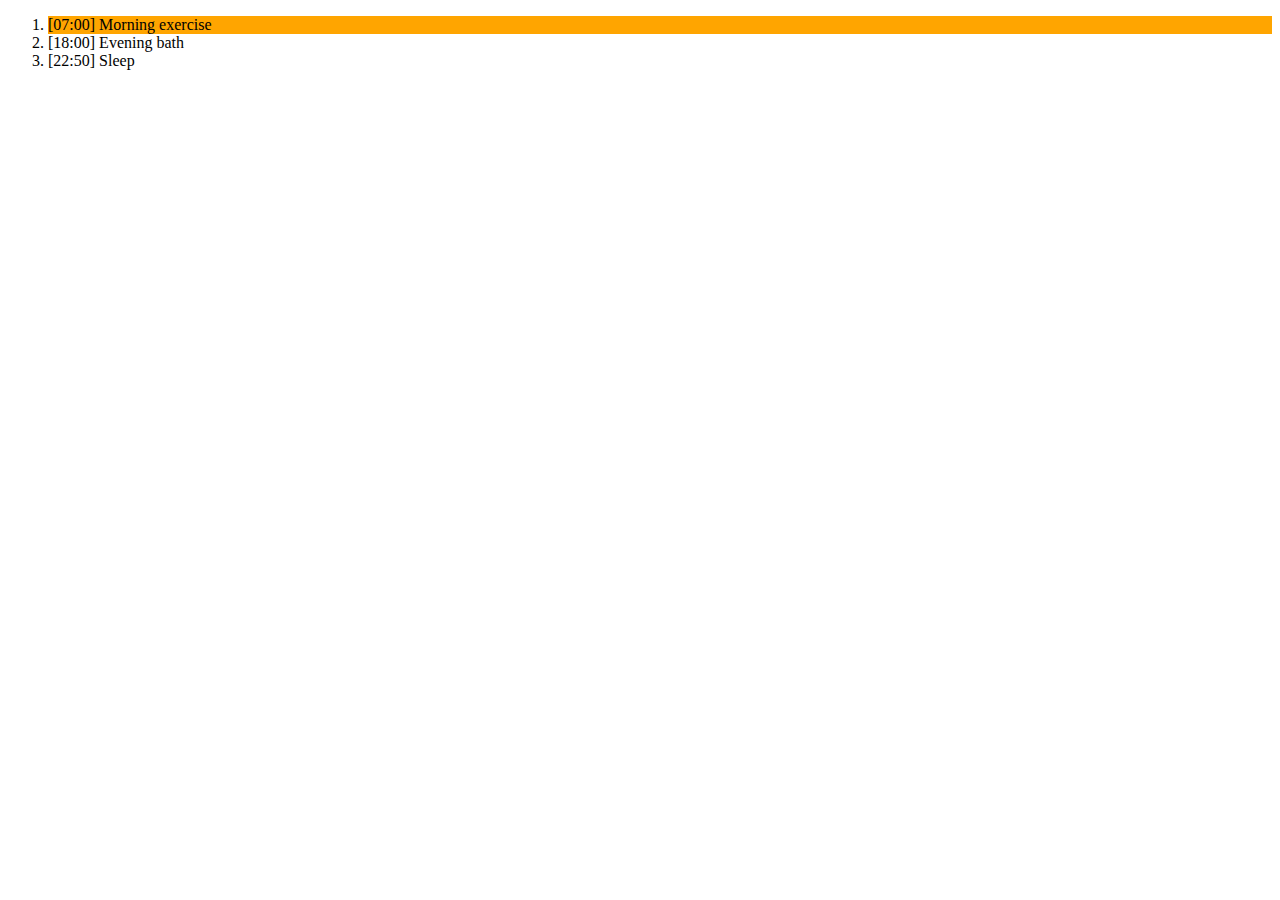
<file: manager/index.html>
<!DOCTYPE html>
<html lang="en">
<head>
    <meta charset="UTF-8">
    <meta http-equiv="X-UA-Compatible" content="IE=edge">
    <meta name="viewport" content="width=device-width, initial-scale=1.0">
    <title>Manager</title>
</head> 
<body>
    <ol id="tasks"></ol>
    <script src="script.js?v=0.0.3"></script>
</body>
</html>
</file>
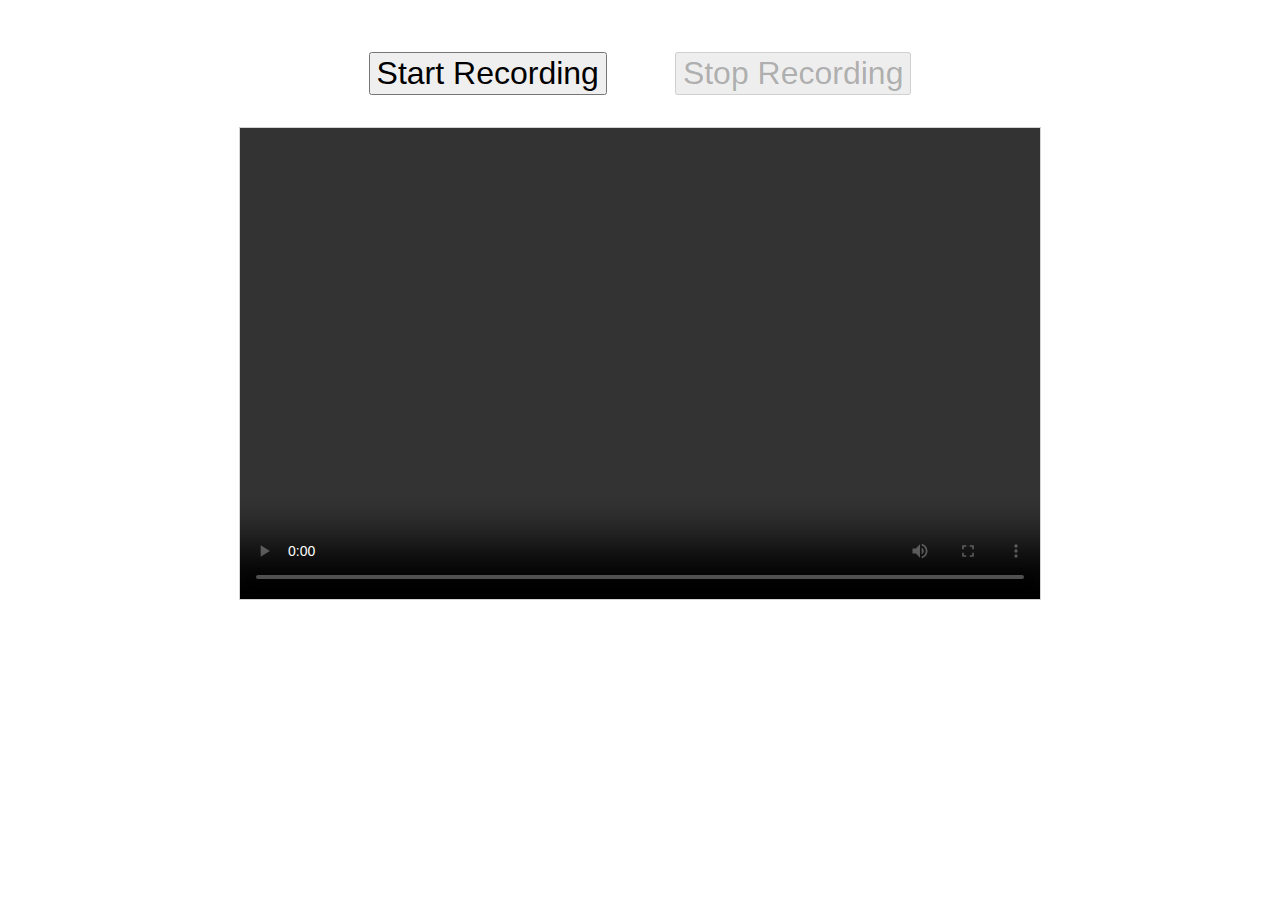
<file: other/index.html>
<!DOCTYPE html>
<html>

<head>
  <title>Screen Recording</title>
  <meta charset="UTF-8" />
  <meta http-equiv="X-UA-Compatible" content="IE=edge">
  <meta name="viewport" content="width=device-width, initial-scale=1.0">
  <style>
    html, body {
      text-align: center;
      height: 100%;
      width: 100%;
      box-sizing: border-box;
      margin: 0;
      padding: 10px;
    }

    button {
      display: inline-block;
      margin: 1em 1em;
      font-size: 2em;
      cursor: pointer;
    }

    video {
      border: 1px solid lightgray;
      width: 800px;
      aspect-ratio: 1.7;
      background-color: #eee;
      max-width: 100%;
      margin: 0 auto;
    }
  </style>
</head>

<body>
  <button id="start">
    Start Recording
  </button>
  <button id="stop" disabled>
    Stop Recording
  </button>
  <video controls></video>

  <script src="fix-webm-duration.js"></script>
  <script src="script.js"></script>
</body>

</html>
</file>
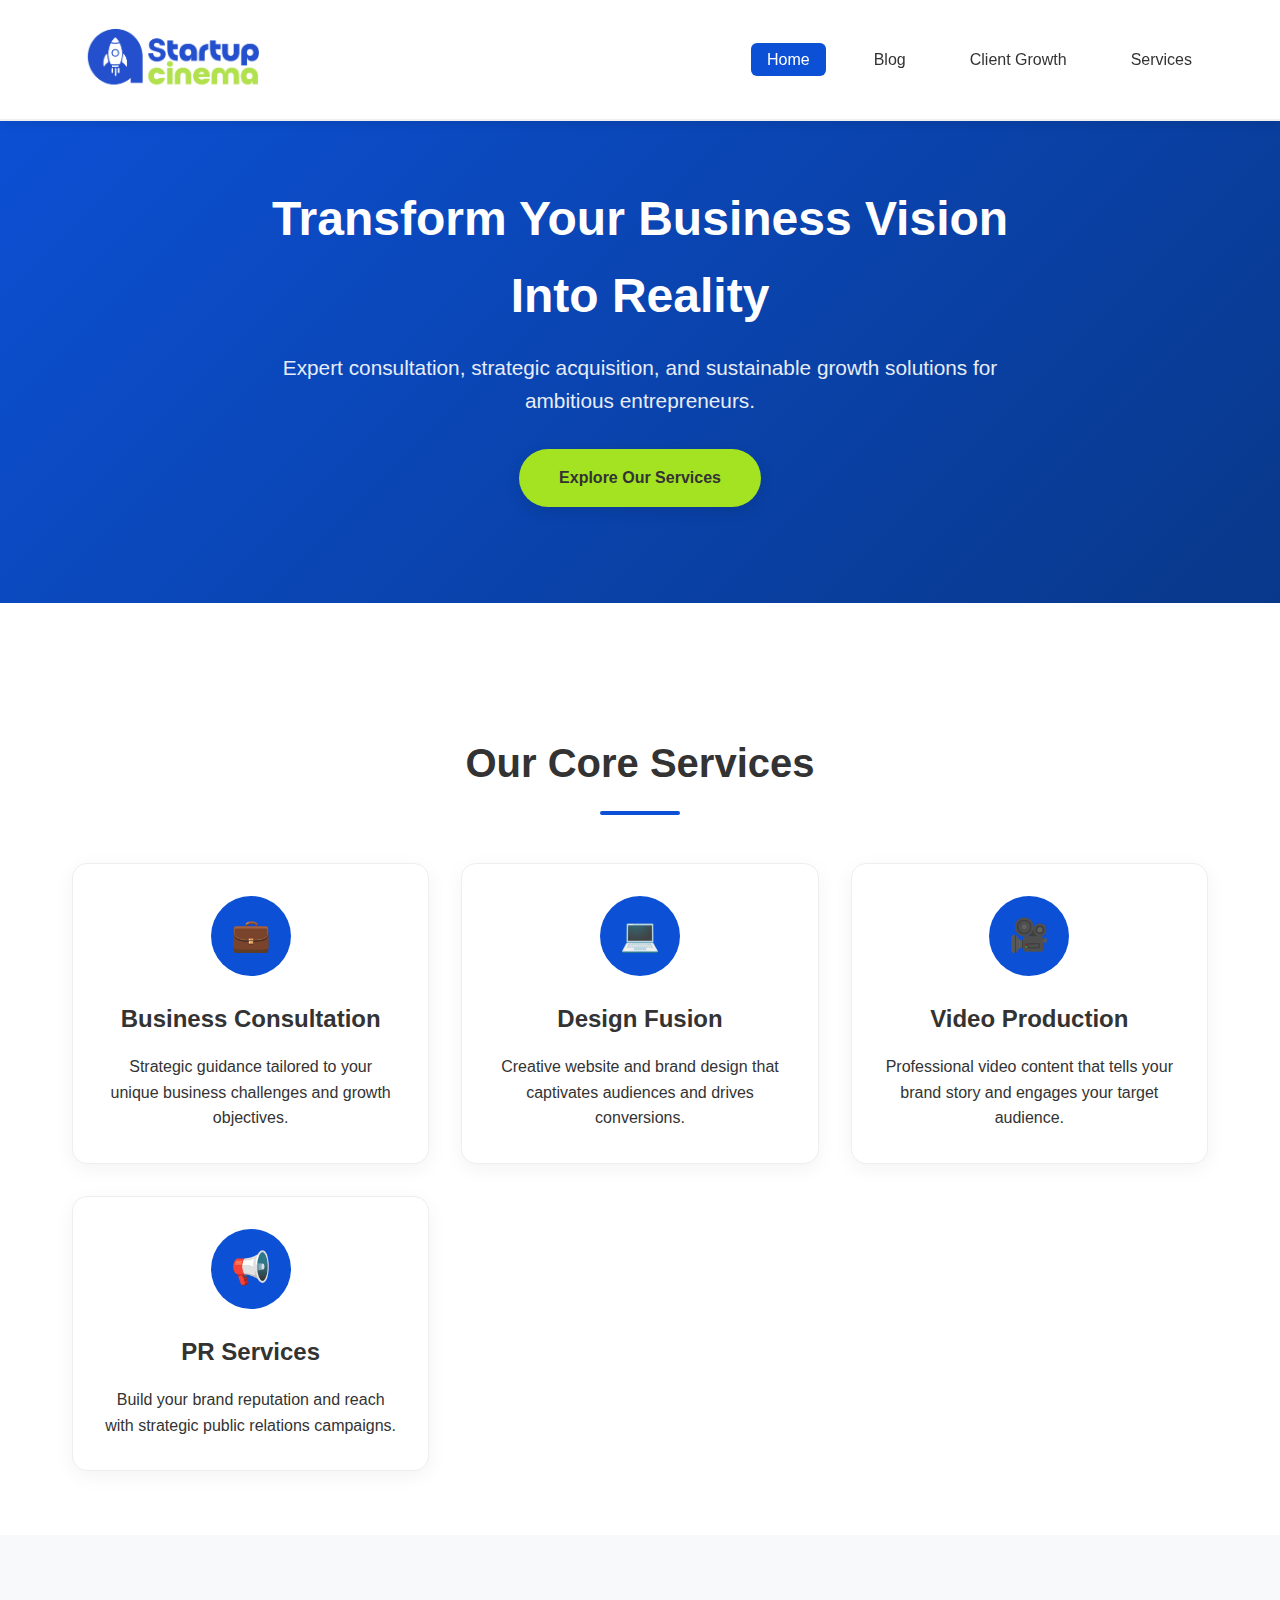
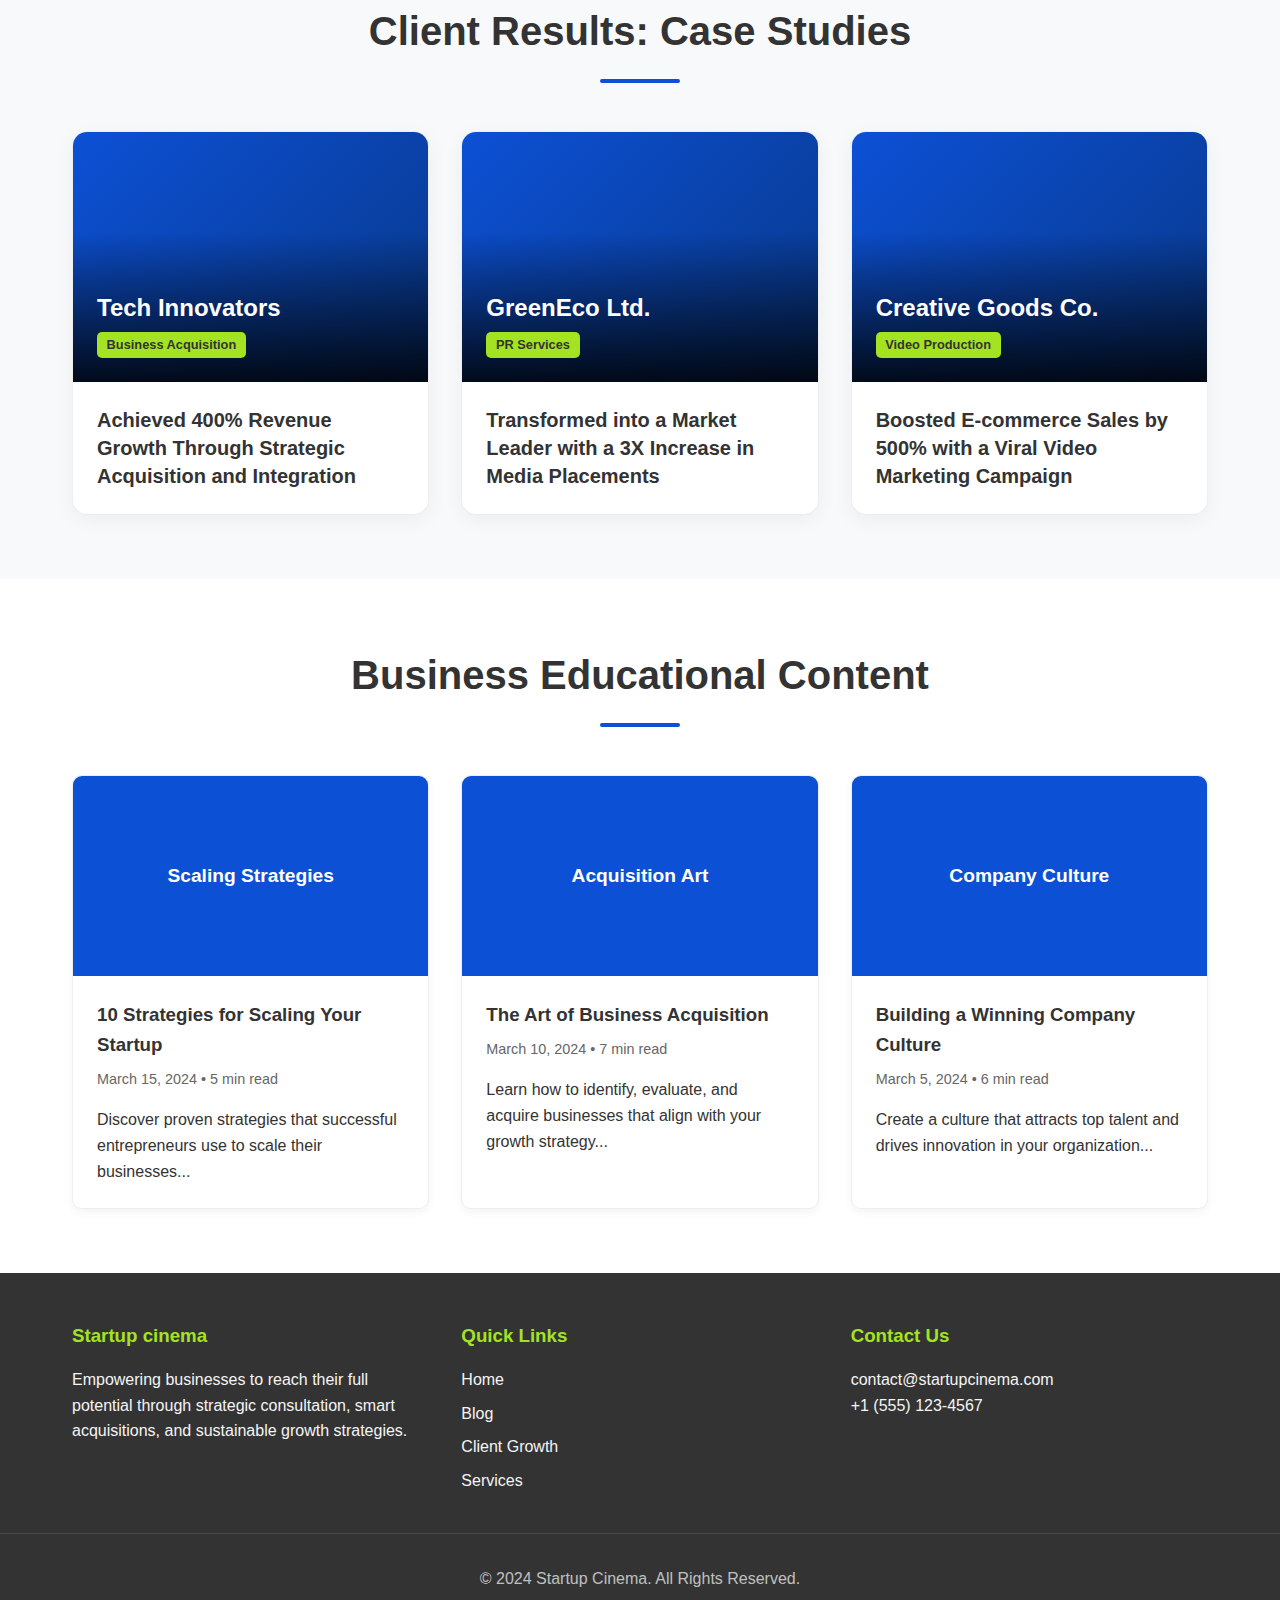
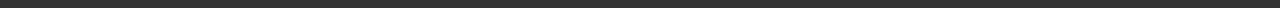
<file: sc/index.html>
<!DOCTYPE html>
<html lang="en">

<head>
    <meta charset="UTF-8">
    <meta name="viewport" content="width=device-width, initial-scale=1.0">
    <title>Startup Cinema - Business Growth & Consultation</title>
    <style>
        * {
            margin: 0;
            padding: 0;
            box-sizing: border-box;
        }

        /* NEW BRAND COLORS FROM CONCEPT 1 */
        :root {
            --primary-color: #0C50D5;
            /* Brand Blue */
            --accent-color: #A4E322;
            /* Brand Lime Green */
            --secondary-color: #08388a;
            /* Darker blue for gradients/hovers */
            --text-light: #f5f5f5;
            --text-dark: #333;
            --gradient: linear-gradient(135deg, var(--primary-color) 0%, var(--secondary-color) 100%);
        }

        body {
            font-family: -apple-system, BlinkMacSystemFont, 'Segoe UI', Roboto, Oxygen, Ubuntu, sans-serif;
            line-height: 1.6;
            color: var(--text-dark);
            background: #f8f9fa;
        }

        /* Navigation */
        nav {
            background: #ffffff;
            padding: 1rem 0;
            position: fixed;
            width: 100%;
            top: 0;
            z-index: 1000;
            box-shadow: 0 2px 10px rgba(0, 0, 0, 0.1);
            border-bottom: 2px solid #f0f0f0;
        }

        .nav-container {
            max-width: 1200px;
            margin: 0 auto;
            padding: 0 2rem;
            display: flex;
            justify-content: space-between;
            align-items: center;
        }

        .logo {
            color: var(--text-dark);
            font-size: 1.5rem;
            font-weight: bold;
            text-decoration: none;
            display: flex;
            align-items: center;
            gap: 0.75rem;
        }

        .logo-icon {
            width: 45px;
            height: 45px;
            background: var(--primary-color);
            border-radius: 50%;
            display: flex;
            align-items: center;
            justify-content: center;
            font-size: 1.5rem;
            color: white;
        }

        .logo-accent {
            color: var(--accent-color);
        }

        .nav-links {
            display: flex;
            list-style: none;
            gap: 2rem;
        }

        .nav-links a {
            cursor: pointer;
            color: var(--text-dark);
            font-weight: 500;
            text-decoration: none;
            padding: 0.5rem 1rem;
            /* Added padding for a button feel */
            border-radius: 6px;
            /* Added rounded corners */
            transition: background-color 0.3s, color 0.3s;
            /* Smooth transition */
        }

        .nav-links a:hover {
            background-color: #f0f4f8;
            /* A light, neutral hover state */
            color: var(--primary-color);
        }

        .nav-links a.active {
            background-color: var(--primary-color);
            /* Strong active state */
            color: white;
            /* White text on active */
        }

        /* Page Sections */
        .page {
            display: none;
            margin-top: 85px;
            /* Adjusted for fixed nav height */
            min-height: calc(100vh - 85px);
        }

        .page.active {
            display: block;
            animation: fadeIn 0.5s;
        }

        @keyframes fadeIn {
            from {
                opacity: 0;
                transform: translateY(20px);
            }

            to {
                opacity: 1;
                transform: translateY(0);
            }
        }

        /* Hero Section */
        .hero {
            background: var(--gradient);
            color: white;
            padding: 6rem 2rem;
            text-align: center;
        }

        .hero-content {
            max-width: 800px;
            margin: 0 auto;
        }

        .hero h1 {
            font-size: 3rem;
            margin-bottom: 1rem;
        }

        .hero p {
            font-size: 1.3rem;
            margin-bottom: 2rem;
            opacity: 0.9;
        }

        .cta-button {
            display: inline-block;
            background: var(--accent-color);
            color: var(--text-dark);
            padding: 1rem 2.5rem;
            border-radius: 50px;
            text-decoration: none;
            font-weight: bold;
            transition: transform 0.3s, box-shadow 0.3s;
            cursor: pointer;
            box-shadow: 0 5px 15px rgba(0, 0, 0, 0.1);
        }

        .cta-button:hover {
            transform: translateY(-3px);
            box-shadow: 0 10px 20px rgba(164, 227, 34, 0.3);
        }

        /* Container */
        .container {
            max-width: 1200px;
            margin: 0 auto;
            padding: 4rem 2rem;
        }

        /* Services Section */
        .services {
            background: white;
            padding-top: 4rem;
        }

        .section-title {
            text-align: center;
            font-size: 2.5rem;
            margin-bottom: 3rem;
            color: var(--text-dark);
            position: relative;
        }

        .section-title::after {
            content: '';
            display: block;
            width: 80px;
            height: 4px;
            background: var(--primary-color);
            margin: 1rem auto 0;
            border-radius: 2px;
        }

        .services-grid {
            display: grid;
            grid-template-columns: repeat(auto-fit, minmax(300px, 1fr));
            gap: 2rem;
        }

        .service-card {
            background: white;
            padding: 2rem;
            border: 1px solid #eee;
            border-radius: 15px;
            box-shadow: 0 5px 20px rgba(0, 0, 0, 0.05);
            transition: transform 0.3s, box-shadow 0.3s;
            text-align: center;
        }

        .service-card:hover {
            transform: translateY(-10px);
            box-shadow: 0 15px 40px rgba(0, 0, 0, 0.1);
        }

        .service-icon {
            width: 80px;
            height: 80px;
            background: var(--primary-color);
            border-radius: 50%;
            margin: 0 auto 1.5rem;
            display: flex;
            align-items: center;
            justify-content: center;
            font-size: 2rem;
            color: white;
        }

        .service-card h3 {
            color: var(--text-dark);
            margin-bottom: 1rem;
            font-size: 1.5rem;
        }

        /* Client Results - CASE STUDY STYLES */
        .results {
            background: #f8f9fa;
        }

        .casestudy-grid {
            display: grid;
            grid-template-columns: repeat(auto-fit, minmax(320px, 1fr));
            gap: 2rem;
        }

        .casestudy-card {
            background: white;
            border-radius: 15px;
            overflow: hidden;
            box-shadow: 0 5px 20px rgba(0, 0, 0, 0.05);
            transition: transform 0.3s, box-shadow 0.3s;
            cursor: pointer;
            border: 1px solid #eee;
        }

        .casestudy-card:hover {
            transform: translateY(-10px);
            box-shadow: 0 15px 40px rgba(0, 0, 0, 0.1);
        }

        .casestudy-thumbnail {
            height: 250px;
            position: relative;
            display: flex;
            flex-direction: column;
            justify-content: flex-end;
            padding: 1.5rem;
            color: white;
            background: var(--gradient);
            /* Placeholder background */
        }

        .thumbnail-overlay {
            position: absolute;
            top: 0;
            left: 0;
            width: 100%;
            height: 100%;
            background: linear-gradient(to top, rgba(0, 0, 0, 0.85) 0%, rgba(0, 0, 0, 0) 60%);
            z-index: 1;
        }

        .casestudy-thumbnail h3,
        .casestudy-thumbnail span {
            position: relative;
            z-index: 2;
            margin: 0;
        }

        .casestudy-thumbnail h3 {
            font-size: 1.5rem;
            margin-bottom: 0.25rem;
        }

        .casestudy-thumbnail span {
            background: var(--accent-color);
            color: var(--text-dark);
            padding: 0.2rem 0.6rem;
            border-radius: 5px;
            font-size: 0.8rem;
            font-weight: bold;
            display: inline-block;
            align-self: flex-start;
        }

        .casestudy-content {
            padding: 1.5rem;
        }

        .casestudy-content h4 {
            font-size: 1.25rem;
            color: var(--text-dark);
            line-height: 1.4;
        }

        /* Blog Preview */
        .blog-preview {
            background: white;
        }

        .blog-grid {
            display: grid;
            grid-template-columns: repeat(auto-fit, minmax(300px, 1fr));
            gap: 2rem;
        }

        .blog-card {
            background: white;
            border-radius: 10px;
            overflow: hidden;
            box-shadow: 0 3px 10px rgba(0, 0, 0, 0.05);
            transition: transform 0.3s;
            cursor: pointer;
            border: 1px solid #eee;
        }

        .blog-card:hover {
            transform: scale(1.05);
        }

        .blog-image {
            width: 100%;
            height: 200px;
            background: var(--primary-color);
            display: flex;
            align-items: center;
            justify-content: center;
            color: white;
            font-size: 1.2rem;
            font-weight: bold;
            text-align: center;
        }

        .blog-content {
            padding: 1.5rem;
        }

        .blog-content h3 {
            color: var(--text-dark);
            margin-bottom: 0.5rem;
        }

        .blog-meta {
            color: #666;
            font-size: 0.9rem;
            margin-bottom: 1rem;
        }

        /* Footer */
        footer {
            background: var(--text-dark);
            color: var(--text-light);
            padding: 3rem 0 1rem;
        }

        .footer-content {
            max-width: 1200px;
            margin: 0 auto;
            padding: 0 2rem;
            display: grid;
            grid-template-columns: repeat(auto-fit, minmax(250px, 1fr));
            gap: 2rem;
            margin-bottom: 2rem;
        }

        .footer-section h3 {
            margin-bottom: 1rem;
            color: var(--accent-color);
        }

        .footer-section ul {
            list-style: none;
        }

        .footer-section ul li {
            margin-bottom: 0.5rem;
        }

        .footer-section a {
            color: var(--text-light);
            text-decoration: none;
            transition: color 0.3s;
            cursor: pointer;
        }

        .footer-section a:hover {
            color: var(--accent-color);
        }

        .footer-bottom {
            text-align: center;
            padding-top: 2rem;
            border-top: 1px solid rgba(255, 255, 255, 0.1);
            color: rgba(255, 255, 255, 0.7);
        }

        /* Responsive */
        @media (max-width: 768px) {
            .nav-container {
                flex-direction: column;
                gap: 1rem;
                padding: 0;
            }

            .nav-links {
                gap: 0.5rem;
                flex-wrap: wrap;
                justify-content: center;
            }

            .hero h1 {
                font-size: 2.5rem;
            }

            .hero p {
                font-size: 1.1rem;
            }

            .page {
                margin-top: 130px;
            }
        }

        /* Additional Page Styles */
        .page-header {
            background: var(--gradient);
            color: white;
            padding: 4rem 2rem;
            text-align: center;
        }

        .page-header h1 {
            font-size: 2.5rem;
            margin-bottom: 1rem;
        }

        .content-section {
            background: white;
            padding: 3rem;
            margin-bottom: 2rem;
            border-radius: 10px;
            box-shadow: 0 3px 10px rgba(0, 0, 0, 0.05);
        }

        .stats-grid {
            display: grid;
            grid-template-columns: repeat(auto-fit, minmax(200px, 1fr));
            gap: 2rem;
            margin-bottom: 3rem;
        }

        .stat-card {
            text-align: center;
            padding: 2rem;
            background: var(--gradient);
            color: white;
            border-radius: 10px;
            box-shadow: 0 5px 15px rgba(0, 0, 0, 0.1);
        }

        .stat-card h3 {
            font-size: 2.5rem;
            margin-bottom: 0.5rem;
        }
    </style>
</head>

<body>
    <!-- Navigation -->
    <nav>
        <div class="nav-container">
            <a href="#" onclick="showPage('home')" class="logo">
                <img src="logo.png" width="200">
            </a>
            <ul class="nav-links">
                <li><a onclick="showPage('home')" class="nav-link active">Home</a></li>
                <li><a onclick="showPage('blog')" class="nav-link">Blog</a></li>
                <li><a onclick="showPage('growth')" class="nav-link">Client Growth</a></li>
                <li><a onclick="showPage('services')" class="nav-link">Services</a></li>
            </ul>
        </div>
    </nav>

    <!-- Home Page -->
    <div id="home" class="page active">
        <section class="hero">
            <div class="hero-content">
                <h1>Transform Your Business Vision Into Reality</h1>
                <p>Expert consultation, strategic acquisition, and sustainable growth solutions for ambitious
                    entrepreneurs.</p>
                <a onclick="showPage('services')" class="cta-button">Explore Our Services</a>
            </div>
        </section>

        <section class="services">
            <div class="container">
                <h2 class="section-title">Our Core Services</h2>
                <div class="services-grid">
                    <div class="service-card">
                        <div class="service-icon">💼</div>
                        <h3>Business Consultation</h3>
                        <p>Strategic guidance tailored to your unique business challenges and growth objectives.</p>
                    </div>
                    <div class="service-card">
                        <div class="service-icon">💻</div>
                        <h3>Design Fusion</h3>
                        <p>Creative website and brand design that captivates audiences and drives conversions.</p>
                    </div>
                    <div class="service-card">
                        <div class="service-icon">🎥</div>
                        <h3>Video Production</h3>
                        <p>Professional video content that tells your brand story and engages your target audience.</p>
                    </div>
                    <div class="service-card">
                        <div class="service-icon">📢</div>
                        <h3>PR Services</h3>
                        <p>Build your brand reputation and reach with strategic public relations campaigns.</p>
                    </div>
                </div>
            </div>
        </section>

        <section class="results">
            <div class="container">
                <h2 class="section-title">Client Results: Case Studies</h2>
                <div class="casestudy-grid">
                    <div class="casestudy-card" onclick="showPage('growth')">
                        <div class="casestudy-thumbnail">
                            <div class="thumbnail-overlay"></div>
                            <h3>Tech Innovators</h3>
                            <span>Business Acquisition</span>
                        </div>
                        <div class="casestudy-content">
                            <h4>Achieved 400% Revenue Growth Through Strategic Acquisition and Integration</h4>
                        </div>
                    </div>
                    <div class="casestudy-card" onclick="showPage('growth')">
                        <div class="casestudy-thumbnail">
                            <div class="thumbnail-overlay"></div>
                            <h3>GreenEco Ltd.</h3>
                            <span>PR Services</span>
                        </div>
                        <div class="casestudy-content">
                            <h4>Transformed into a Market Leader with a 3X Increase in Media Placements</h4>
                        </div>
                    </div>
                    <div class="casestudy-card" onclick="showPage('growth')">
                        <div class="casestudy-thumbnail">
                            <div class="thumbnail-overlay"></div>
                            <h3>Creative Goods Co.</h3>
                            <span>Video Production</span>
                        </div>
                        <div class="casestudy-content">
                            <h4>Boosted E-commerce Sales by 500% with a Viral Video Marketing Campaign</h4>
                        </div>
                    </div>
                </div>
            </div>
        </section>

        <section class="blog-preview">
            <div class="container">
                <h2 class="section-title">Business Educational Content</h2>
                <div class="blog-grid">
                    <div class="blog-card" onclick="showPage('blog')">
                        <div class="blog-image">Scaling Strategies</div>
                        <div class="blog-content">
                            <h3>10 Strategies for Scaling Your Startup</h3>
                            <div class="blog-meta">March 15, 2024 • 5 min read</div>
                            <p>Discover proven strategies that successful entrepreneurs use to scale their businesses...
                            </p>
                        </div>
                    </div>
                    <div class="blog-card" onclick="showPage('blog')">
                        <div class="blog-image">Acquisition Art</div>
                        <div class="blog-content">
                            <h3>The Art of Business Acquisition</h3>
                            <div class="blog-meta">March 10, 2024 • 7 min read</div>
                            <p>Learn how to identify, evaluate, and acquire businesses that align with your growth
                                strategy...</p>
                        </div>
                    </div>
                    <div class="blog-card" onclick="showPage('blog')">
                        <div class="blog-image">Company Culture</div>
                        <div class="blog-content">
                            <h3>Building a Winning Company Culture</h3>
                            <div class="blog-meta">March 5, 2024 • 6 min read</div>
                            <p>Create a culture that attracts top talent and drives innovation in your organization...
                            </p>
                        </div>
                    </div>
                </div>
            </div>
        </section>
    </div>

    <!-- Blog Page -->
    <div id="blog" class="page">
        <div class="page-header">
            <h1>Business Educational Content</h1>
            <p>Insights, strategies, and stories to fuel your business growth.</p>
        </div>
        <div class="container">
            <div class="blog-grid">
                <!-- Blog cards content remains the same -->
                <div class="blog-card">
                    <div class="blog-image">Scaling Strategies</div>
                    <div class="blog-content">
                        <h3>10 Strategies for Scaling Your Startup</h3>
                        <div class="blog-meta">March 15, 2024 • 5 min read</div>
                        <p>Discover proven strategies that successful entrepreneurs use to scale their businesses from
                            startup to enterprise level...</p>
                    </div>
                </div>
                <div class="blog-card">
                    <div class="blog-image">Acquisition Art</div>
                    <div class="blog-content">
                        <h3>The Art of Business Acquisition</h3>
                        <div class="blog-meta">March 10, 2024 • 7 min read</div>
                        <p>Learn how to identify, evaluate, and acquire businesses that align with your strategic growth
                            objectives...</p>
                    </div>
                </div>
                <div class="blog-card">
                    <div class="blog-image">Company Culture</div>
                    <div class="blog-content">
                        <h3>Building a Winning Company Culture</h3>
                        <div class="blog-meta">March 5, 2024 • 6 min read</div>
                        <p>Create a culture that attracts top talent, drives innovation, and sustains long-term
                            growth...</p>
                    </div>
                </div>
                <div class="blog-card">
                    <div class="blog-image">Digital Marketing</div>
                    <div class="blog-content">
                        <h3>Digital Marketing Trends 2024</h3>
                        <div class="blog-meta">February 28, 2024 • 8 min read</div>
                        <p>Stay ahead of the curve with the latest digital marketing strategies and technologies...</p>
                    </div>
                </div>
            </div>
        </div>
    </div>

    <!-- Client Growth Page -->
    <div id="growth" class="page">
        <div class="page-header">
            <h1>Client Business Growth</h1>
            <p>Real results from real businesses we've helped transform.</p>
        </div>
        <div class="container">
            <!-- Client growth content remains the same -->
            <div class="stats-grid">
                <div class="stat-card">
                    <h3>250%</h3>
                    <p>Average Revenue Increase</p>
                </div>
                <div class="stat-card">
                    <h3>18</h3>
                    <p>Successful Acquisitions</p>
                </div>
                <div class="stat-card">
                    <h3>$100M+</h3>
                    <p>Total Value Created</p>
                </div>
                <div class="stat-card">
                    <h3>45</h3>
                    <p>New Markets Entered</p>
                </div>
            </div>
            <div class="content-section">
                <h2 class="section-title" style="margin-bottom: 3rem;">Success Stories</h2>
                <div style="margin-top: 2rem;">
                    <h3 style="color: var(--primary-color); margin-bottom: 1rem;">Tech Innovators</h3>
                    <p style="margin-bottom: 1.5rem;">From a 5-person startup to a 150-employee enterprise in just 3
                        years. Through strategic consultation and two key acquisitions, Tech Innovators expanded from
                        local to international markets, achieving a 400% revenue growth.</p>

                    <h3 style="color: var(--primary-color); margin-bottom: 1rem;">GreenEco Ltd.</h3>
                    <p style="margin-bottom: 1.5rem;">Transformed their traditional manufacturing business into a
                        sustainable industry leader. Our PR services and business strategy helped them secure $10M in
                        funding, triple their market share, and gain features in 3 major industry publications.</p>

                    <h3 style="color: var(--primary-color); margin-bottom: 1rem;">Creative Goods Co.</h3>
                    <p>Leveraged our video production and marketing expertise to build a brand that resonates. Result:
                        500% increase in online sales and successful expansion into 5 new markets within 18 months,
                        driven by a viral social media campaign that reached 10 million viewers.</p>
                </div>
            </div>

            <div class="content-section">
                <h2 class="section-title" style="margin-bottom: 3rem;">Our Growth Framework</h2>
                <div
                    style="display: grid; grid-template-columns: repeat(auto-fit, minmax(250px, 1fr)); gap: 2rem; text-align: center;">
                    <div>
                        <h3 style="color: var(--accent-color); margin-bottom: 0.5rem;">1. Assessment</h3>
                        <p>Comprehensive analysis of your current business position, market landscape, and growth
                            potential.</p>
                    </div>
                    <div>
                        <h3 style="color: var(--accent-color); margin-bottom: 0.5rem;">2. Strategy</h3>
                        <p>Custom-tailored growth strategy aligned with your vision, resources, and market
                            opportunities.</p>
                    </div>
                    <div>
                        <h3 style="color: var(--accent-color); margin-bottom: 0.5rem;">3. Implementation</h3>
                        <p>Hands-on execution support with continuous optimization and adjustment for maximum impact.
                        </p>
                    </div>
                    <div>
                        <h3 style="color: var(--accent-color); margin-bottom: 0.5rem;">4. Scale</h3>
                        <p>Sustainable scaling strategies to maintain growth momentum and build a lasting enterprise.
                        </p>
                    </div>
                </div>
            </div>
        </div>
    </div>

    <!-- Services Page -->
    <div id="services" class="page">
        <div class="page-header">
            <h1>Business Services</h1>
            <p>Comprehensive solutions for every stage of your business journey.</p>
        </div>
        <div class="container">
            <!-- Services content remains the same, but styling will be updated -->
            <div class="content-section">
                <h2>Business Consultation</h2>
                <p style="margin-bottom: 2rem;">Our expert consultants bring decades of experience across industries to
                    help you navigate challenges and capitalize on opportunities.</p>
                <ul style="list-style: none; padding: 0;">
                    <li style="margin-bottom: 1rem; padding-left: 2rem; position: relative;">
                        <span style="position: absolute; left: 0; color: var(--primary-color);">✔</span> Strategic
                        Planning & Execution
                    </li>
                    <li style="margin-bottom: 1rem; padding-left: 2rem; position: relative;">
                        <span style="position: absolute; left: 0; color: var(--primary-color);">✔</span> Market Analysis
                        & Entry Strategy
                    </li>
                </ul>
            </div>
            <div class="content-section">
                <h2>Business Acquisition</h2>
                <p style="margin-bottom: 2rem;">Navigate the complex world of mergers and acquisitions with confidence.
                    We guide you from initial search to final integration.</p>
            </div>
            <div style="text-align: center; margin-top: 3rem;">
                <a onclick="alert('Contact form would open here.')" class="cta-button">Schedule a Free Consultation</a>
            </div>
        </div>
    </div>

    <!-- Footer -->
    <footer>
        <div class="footer-content">
            <div class="footer-section">
                <h3>Startup <span class="logo-accent">cinema</span></h3>
                <p>Empowering businesses to reach their full potential through strategic consultation, smart
                    acquisitions, and sustainable growth strategies.</p>
            </div>
            <div class="footer-section">
                <h3>Quick Links</h3>
                <ul>
                    <li><a onclick="showPage('home')">Home</a></li>
                    <li><a onclick="showPage('blog')">Blog</a></li>
                    <li><a onclick="showPage('growth')">Client Growth</a></li>
                    <li><a onclick="showPage('services')">Services</a></li>
                </ul>
            </div>
            <div class="footer-section">
                <h3>Contact Us</h3>
                <p>contact@startupcinema.com</p>
                <p>+1 (555) 123-4567</p>
            </div>
        </div>
        <div class="footer-bottom">
            &copy; 2024 Startup Cinema. All Rights Reserved.
        </div>
    </footer>

    <script>
        function showPage(pageId) {
            // Hide all pages
            const pages = document.querySelectorAll('.page');
            pages.forEach(page => {
                page.classList.remove('active');
            });

            // Show the selected page
            const activePage = document.getElementById(pageId);
            if (activePage) {
                activePage.classList.add('active');
            }

            // Update active nav link
            const navLinks = document.querySelectorAll('.nav-link');
            navLinks.forEach(link => {
                link.classList.remove('active');
                if (link.getAttribute('onclick') === `showPage('${pageId}')`) {
                    link.classList.add('active');
                }
            });

            // Scroll to top of page on navigation
            window.scrollTo(0, 0);
        }
    </script>
</body>

</html>
</file>
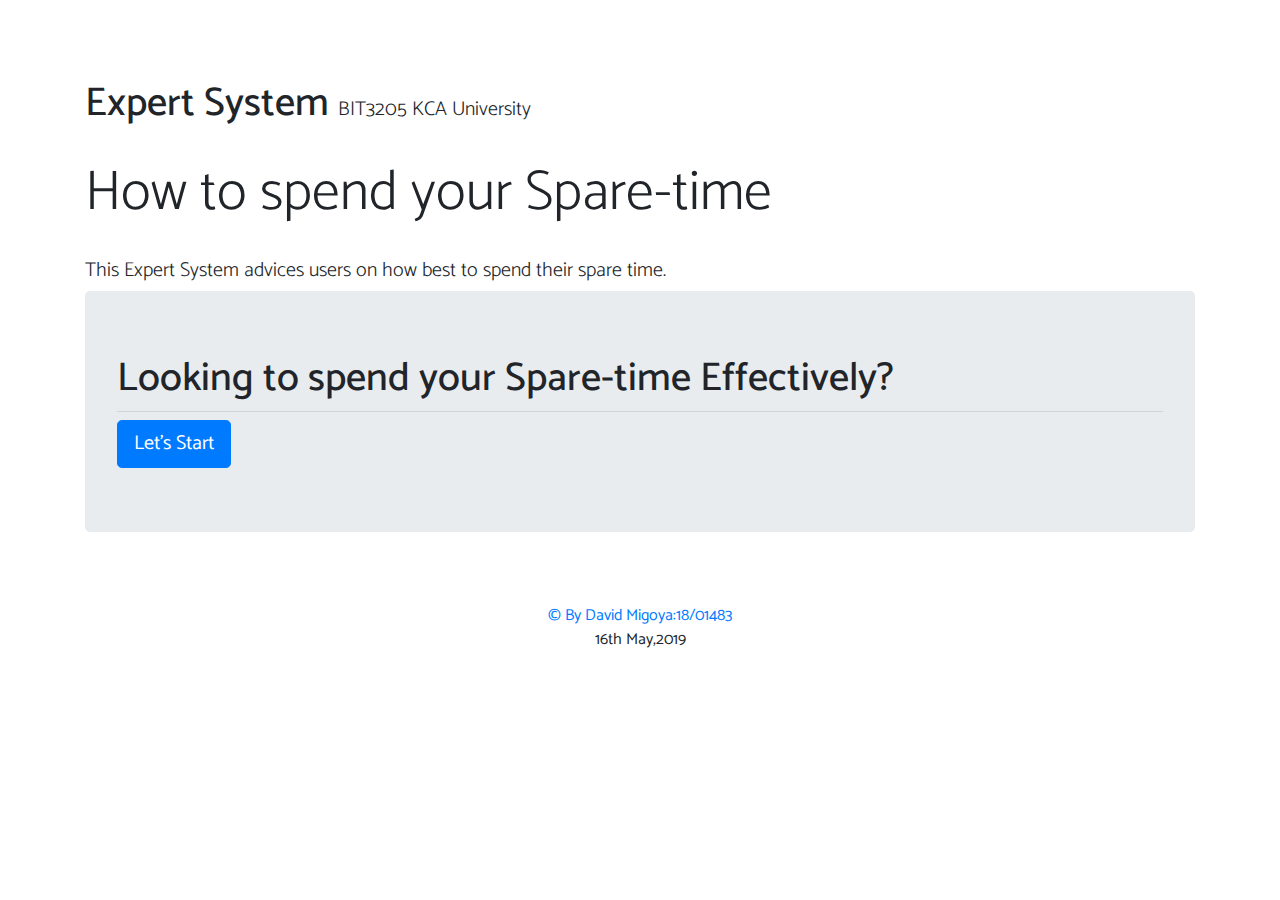
<file: tools/Expert-System-master/index.html>
<!doctype html>
<html lang="en">

<head>
    <title>How to Spend Your Spare-time: Expert System</title>
    <!-- Required meta tags -->
    <meta charset="utf-8">
    <meta name="viewport" content="width=device-width, initial-scale=1, shrink-to-fit=no">

    <!-- Bootstrap CSS -->
    <link rel="stylesheet" href="https://stackpath.bootstrapcdn.com/bootstrap/4.3.1/css/bootstrap.min.css" integrity="sha384-ggOyR0iXCbMQv3Xipma34MD+dH/1fQ784/j6cY/iJTQUOhcWr7x9JvoRxT2MZw1T" crossorigin="anonymous">
    <link href="https://fonts.googleapis.com/css?family=Catamaran:200,300,400,500,600,700,800&display=swap&subset=latin-ext,tamil" rel="stylesheet">
    <script src="./js/Es.js"></script>
</head>

<body >
  
    <div class="container expert">
        <h1> Expert System <small class="lead">BIT3205 KCA University </small> </h1><br>
        <h1 class="display-4">How to spend your Spare-time</h1> <wbr>
        <h1 class="lead">This Expert System advices users on how best to spend their spare time.</h1>

        <div class="jumbotron">
            <h1 class="display-5">Looking to spend your Spare-time Effectively?</h1>
            <hr class="my-2">

            <!-- Question area begins -->
            <div id="questionArea">
                <h3 id="questionToAsk"></h3>

            </div>
            <!-- Button area begins -->
            <div id="buttonArea">

                <input name="button1" onclick="spareQuestion0()" id="startbtn" class="btn btn-primary btn-lg"
                    type="button" value="Let's Start">

            </div>


        </div>




        <!--footer begins here- -->

        <footer class="page-footer font-small blue pt-4">
            <!-- Copyright -->
            <div class="footer-copyright text-center py-3">
                <a href=" mailto: dmigoya@gmail.com"> &copy; By David Migoya:18/01483 </a> <br>16th May,2019
            </div>
            <!-- Copyright -->

        </footer>

            <!-- Optional JavaScript -->
            <!-- jQuery first, then Popper.js, then Bootstrap JS -->
            <script src="https://code.jquery.com/jquery-3.3.1.slim.min.js" integrity="sha384-q8i/X+965DzO0rT7abK41JStQIAqVgRVzpbzo5smXKp4YfRvH+8abtTE1Pi6jizo" crossorigin="anonymous"></script>
            <script src="https://cdnjs.cloudflare.com/ajax/libs/popper.js/1.14.7/umd/popper.min.js" integrity="sha384-UO2eT0CpHqdSJQ6hJty5KVphtPhzWj9WO1clHTMGa3JDZwrnQq4sF86dIHNDz0W1" crossorigin="anonymous"></script>
            <script src="https://stackpath.bootstrapcdn.com/bootstrap/4.3.1/js/bootstrap.min.js" integrity="sha384-JjSmVgyd0p3pXB1rRibZUAYoIIy6OrQ6VrjIEaFf/nJGzIxFDsf4x0xIM+B07jRM" crossorigin="anonymous"></script>
 </div>
 </body>
    <style >
        .expert {
            font-family:'Catamaran', sans-serif;
            margin-top:5rem;
        }
    </style>

</html>
</file>
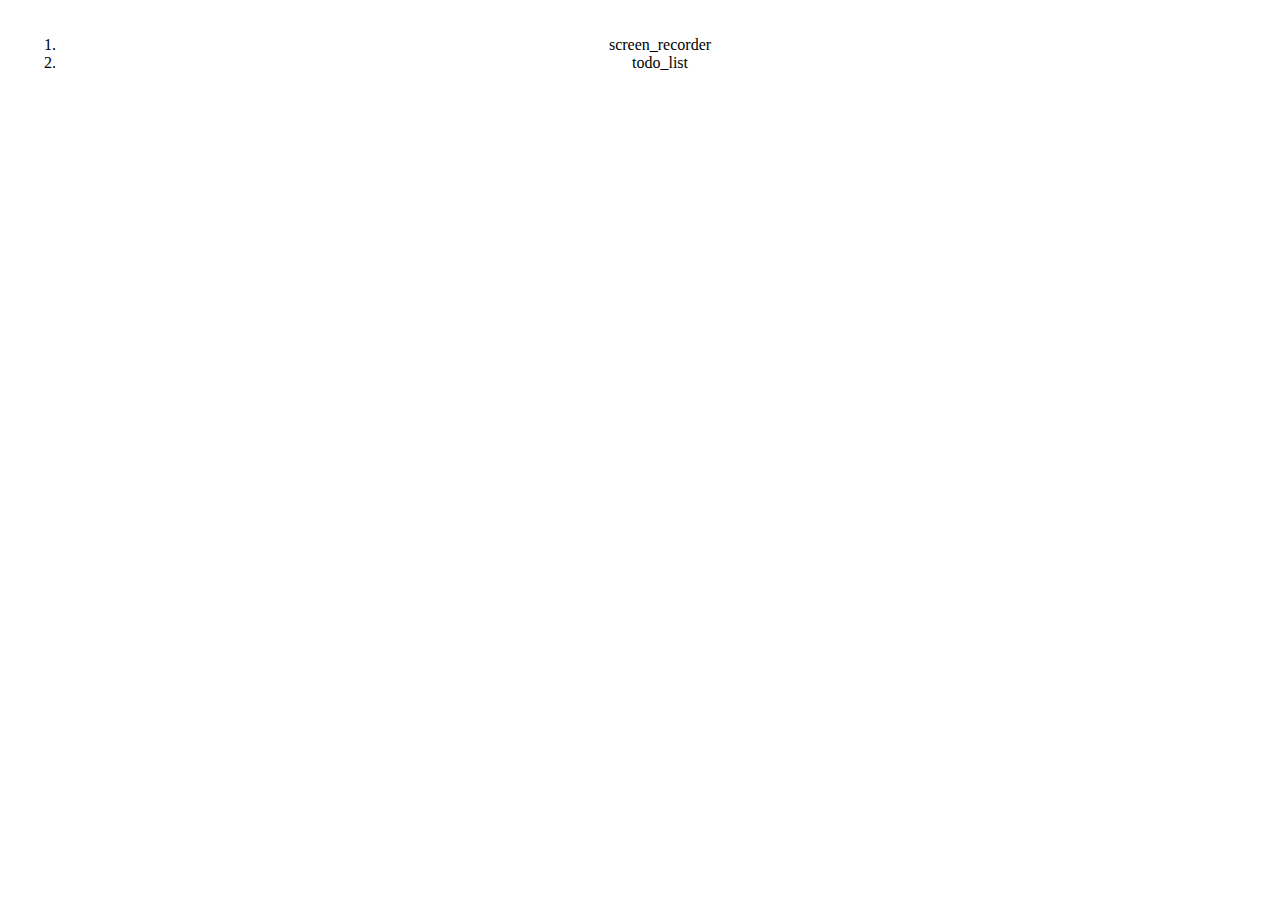
<file: other/main.html>
<!DOCTYPE html>
<html lang="en">

<head>
    <meta charset="UTF-8">
    <meta http-equiv="X-UA-Compatible" content="IE=edge">
    <meta name="viewport" content="width=device-width, initial-scale=1.0">
    <title>Showcase</title>
    <style>
        html,
        body {
            text-align: center;
            height: 100%;
            width: 100%;
            box-sizing: border-box;
            margin: 0;
            padding: 10px;
        }

        button {
            display: inline-block;
            margin: 1em 1em;
            font-size: 2em;
            cursor: pointer;
        }

        video {
            border: 1px solid lightgray;
            width: 800px;
            aspect-ratio: 1.7;
            background-color: #eee;
            max-width: 100%;
            margin: 0 auto;
        }
    </style>
</head>

<body>
    <div id="tools"></div>
    <div id="container"></div>
    <script type="module">
        const tools = [
            {
                "name": "screen_recorder",
                "tags": "",
                "path": "./tools/screenRecorder.js"
            },
            {
                "name": "todo_list",
                "tags": "",
                "path": "./tools/todoList.js"
            }
        ];

        async function renderTool(toolPath) {
            localStorage.lastTool = toolPath;
            let { CurrentTool } = await import(`${toolPath}`);
            let tool = new CurrentTool(document.getElementById('container'));
            tool.load();
        }

        function createToolsView() {
            var ol = document.createElement('ol');
            tools.forEach(tool => {
                var li = document.createElement('li');
                li.textContent = tool.name;
                li.addEventListener('click', () => {
                    renderTool(tool.path);
                })
                ol.appendChild(li);
            })

            document.querySelector('#tools').appendChild(ol);
        }

        createToolsView();
        if(localStorage.lastTool) renderTool(localStorage.lastTool);
    </script>
</body>

</html>
</file>
